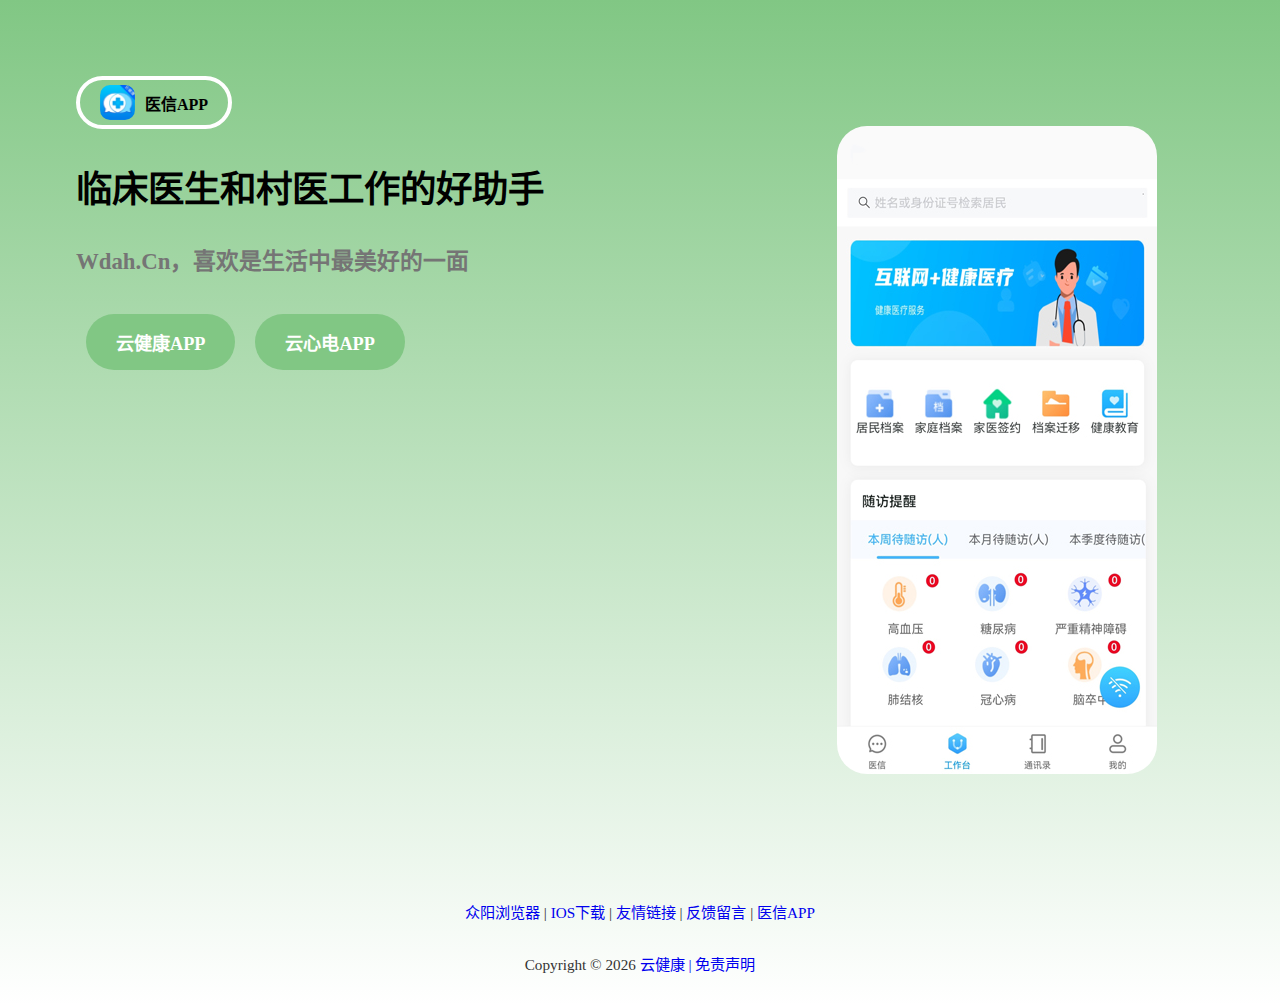
<file: index.html>
<!DOCTYPE html>
<html lang="zh-cn">
<head>
    <meta charset="UTF-8">
    <meta http-equiv="X-UA-Compatible" content="IE=edge">
    <meta name="viewport" content="width=device-width, initial-scale=1.0">
    <title>云健康 - 医信丨我的爱好 - wdah.cn</title>
    <meta name="author" content="云健康，云心电，医信APP">
    <meta name="description" content="医信，临床医生和村医工作的好助手，旨在创新医学信息传播模式，推动全民健康生活方式。">
    <meta name="keywords" content="医信（APP）是基于移动互联网技术搭建的全流程服务平台，通过本平台患者可以查看医生简介信息，能以服务申请单的形式主动订购医生的即时诊疗服务，医生可以在线查看患者的病情描述和健康档案（包括检验报告、检查报告）。医生接受患者服务申请后可通过类微信的方式与患者进行病情沟通，可在线给患者开“门诊处方、检验（检查）申请”，患者可实时查看到服务申请处理进度和医生开出的治疗信息，患者随后可以线上付费线下检查。诊疗结束后患者可以给医生匿名评价。">
    <link rel="shortcut icon" href="favicon.ico" type="image/x-icon">
    <link rel="stylesheet" href="css/style.css">
</head>
<body>
    <section class="home">
    <div class="title">
        <div class="logo">
            <img src="app/logo.png" alt="logo">
            <p>医信APP</p>
        </div>
        <h4>临床医生和村医工作的好助手</h4>
        <h6>wdah.cn，喜欢是生活中最美好的一面</h6>
        <div class="bottom">
            <a href="https://yx.bailingjk.net/newHisOnlineDoctor/4.33.0/doc.apk" class="down" target="_blank">云健康APP</a>
			<a href="https://www.123pan.com/s/W970Vv-JXJX" class="down" target="_blank">云心电APP</a>
        </div>
        

        
    </div>
    <div class="content">
        <img src="app/app.jpg" alt="app">
    </div>
    </section>
    
    <section class="footer">
        <p> <a href="https://xc.wdah.cn" target="_blank">众阳浏览器</a> |
		<a href="https://apps.apple.com/cn/app/id1054949278" class="down" target="_blank">IOS下载</a> |
        <a href="yqlj.html" target="_blank">友情链接</a> |
        <a href="https://support.qq.com/products/460222" target="_blank">反馈留言</a> |
		<a href="https://www.123pan.com/s/W970Vv-B2JX.html" target="_blank">医信APP</a>
        </p>
    </section>
    
    <section class="footer">
        <p>Copyright &copy; <script type="text/javascript">document.write((new Date()).getFullYear());</script>&nbsp;<a href="http://www.wdah.cn/">云健康</a>&nbsp;<a href="mianze.html">|&nbsp;免责声明</a><br>
</body>
</html>
</file>
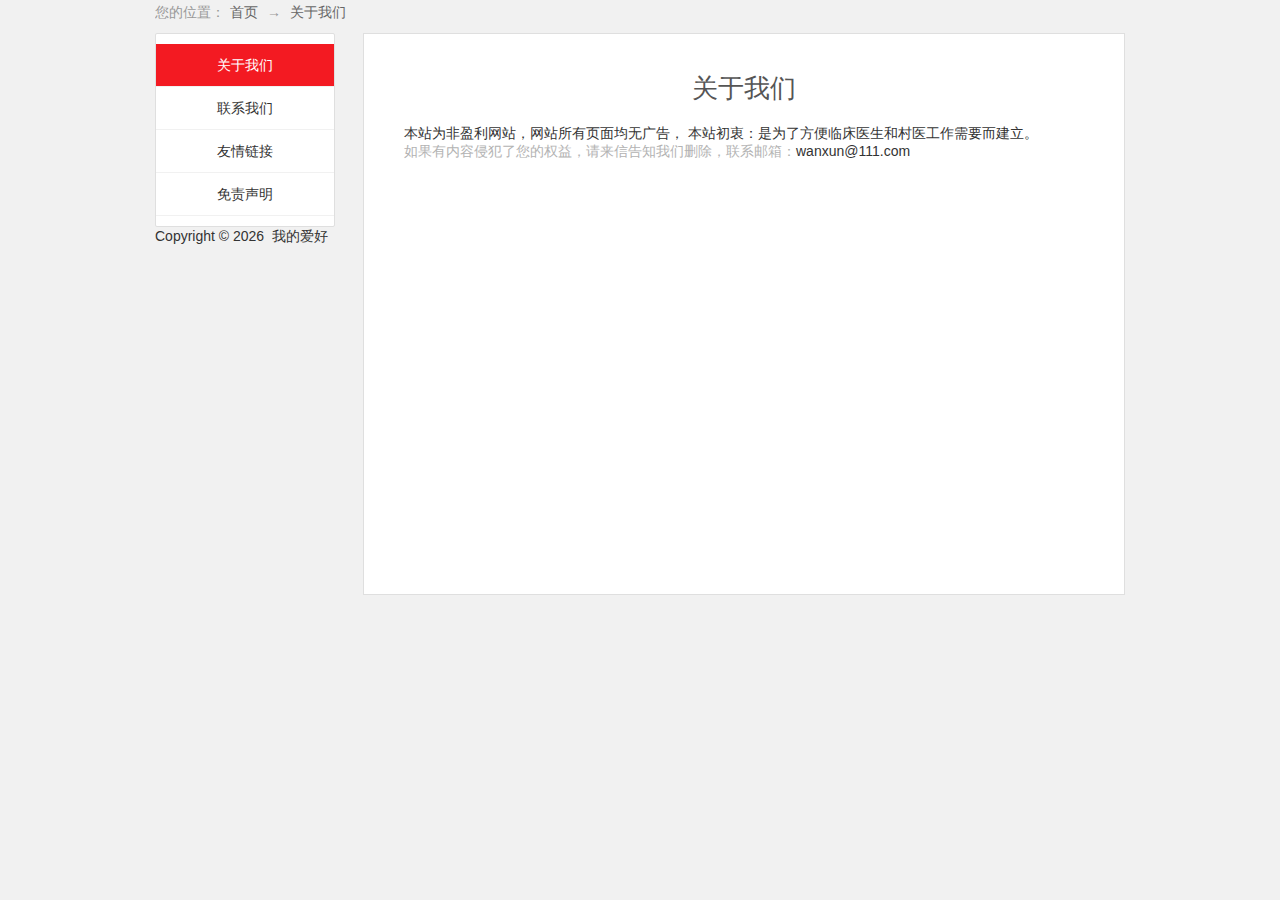
<file: about.html>
<!DOCTYPE html>
<html>
<head>
    <meta http-equiv="Content-Type" content="text/html; charset=utf-8" />
    <meta http-equiv="Cache-Control" content="no-transform " />
    <meta http-equiv="Cache-Control" content="no-siteapp" />
    <meta name="applicable-device" content="pc">
    <meta name="renderer" content="webkit">
    <title>关于我们 丨 我的爱好</title>
    <meta name="author" content="云健康，云心电，医信APP">
    <meta name="description" content="医信，临床医生和村医工作的好助手">
    <meta name="keywords" content="医信,医患交流平台，旨在创新医学信息传播模式，推动全民健康生活方式。我的爱好">
    <link rel="shortcut icon" href="favicon.ico" type="image/x-icon">
    <!--当前页面样式文件-->
    <link rel="stylesheet" href="css/link.css" />

</head>
<body>
    
<div id="about">
    <div class="place">
        <p>您的位置：<a href="/">首页</a> → <a>关于我们</a></p>
    </div>
    <div id="nav">
        <ul>
        <li class="hover">
            <a target="_blank" href="mianze.html">
            <span>关于我们</span>
			</a>
        </li>
            <li><a target="_blank" href="lianxi.html">联系我们</a></li>
			<li><a target="_blank" href="yqlj.html">友情链接</a></li>
            <li><a target="_blank" href="mianze.html">免责声明</a></li>
        </ul>
    </div>


    <div id="content" class="listcon">
        <h2>关于我们</h2>
        <div class="editor">
                <a><span>本站为非盈利网站，网站所有页面均无广告，</span></a>
				<a><span>本站初衷：是为了方便临床医生和村医工作需要而建立。</span></a>
				<li>如果有内容侵犯了您的权益，请来信告知我们删除，联系邮箱：<a href="#">wanxun@111.com</a></li>
        </div>
    </div>
	<section class="footer">
     <p>Copyright &copy; <script type="text/javascript">document.write((new Date()).getFullYear());</script>&nbsp; <a href="http://www.wdah.cn/">我的爱好</a><br>
</div>
</body>
</html>
</file>
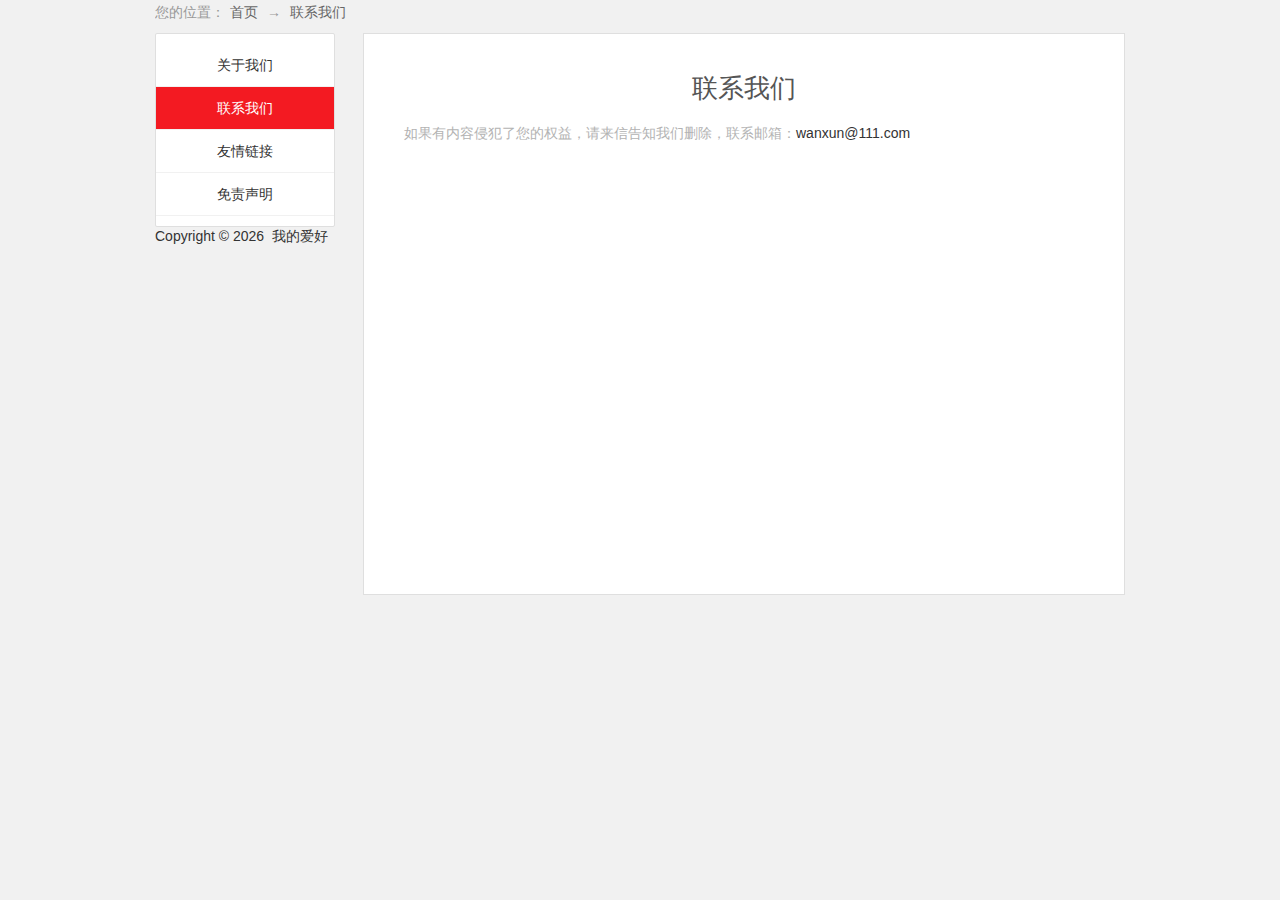
<file: lianxi.html>
<!DOCTYPE html>
<html>
<head>
    <meta http-equiv="Content-Type" content="text/html; charset=utf-8" />
    <meta http-equiv="Cache-Control" content="no-transform " />
    <meta http-equiv="Cache-Control" content="no-siteapp" />
    <meta name="applicable-device" content="pc">
    <meta name="renderer" content="webkit">
    <title>联系我们 丨 我的爱好</title>
    <meta name="author" content="云健康，云心电，医信APP">
    <meta name="description" content="医信，临床医生和村医工作的好助手">
    <meta name="keywords" content="医信,医患交流平台，旨在创新医学信息传播模式，推动全民健康生活方式。我的爱好">
    <link rel="shortcut icon" href="favicon.ico" type="image/x-icon">
    <!--当前页面样式文件-->
    <link rel="stylesheet" href="css/link.css" />

</head>
<body>
    
<div id="about">
    <div class="place">
        <p>您的位置：<a href="/">首页</a> → <a>联系我们</a></p>
    </div>
    <div id="nav">
        <ul>
            <li><a target="_blank" href="about.html">关于我们</a></li>
		<li class="hover">
            <a target="_blank" href="lianxi.html">
            <span>联系我们</span>
			</a>
        </li>
			<li><a target="_blank" href="yqlj.html">友情链接</a></li>
            <li><a target="_blank" href="mianze.html">免责声明</a></li>
        </ul>
    </div>


    <div id="content" class="listcon">
        <h2>联系我们</h2>
        <div class="editor">
				<li>如果有内容侵犯了您的权益，请来信告知我们删除，联系邮箱：<a href="#">wanxun@111.com</a></li>
        </div>
    </div>
	<section class="footer">
     <p>Copyright &copy; <script type="text/javascript">document.write((new Date()).getFullYear());</script>&nbsp; <a href="http://www.wdah.cn/">我的爱好</a><br>
</div>
</body>
</html>
</file>
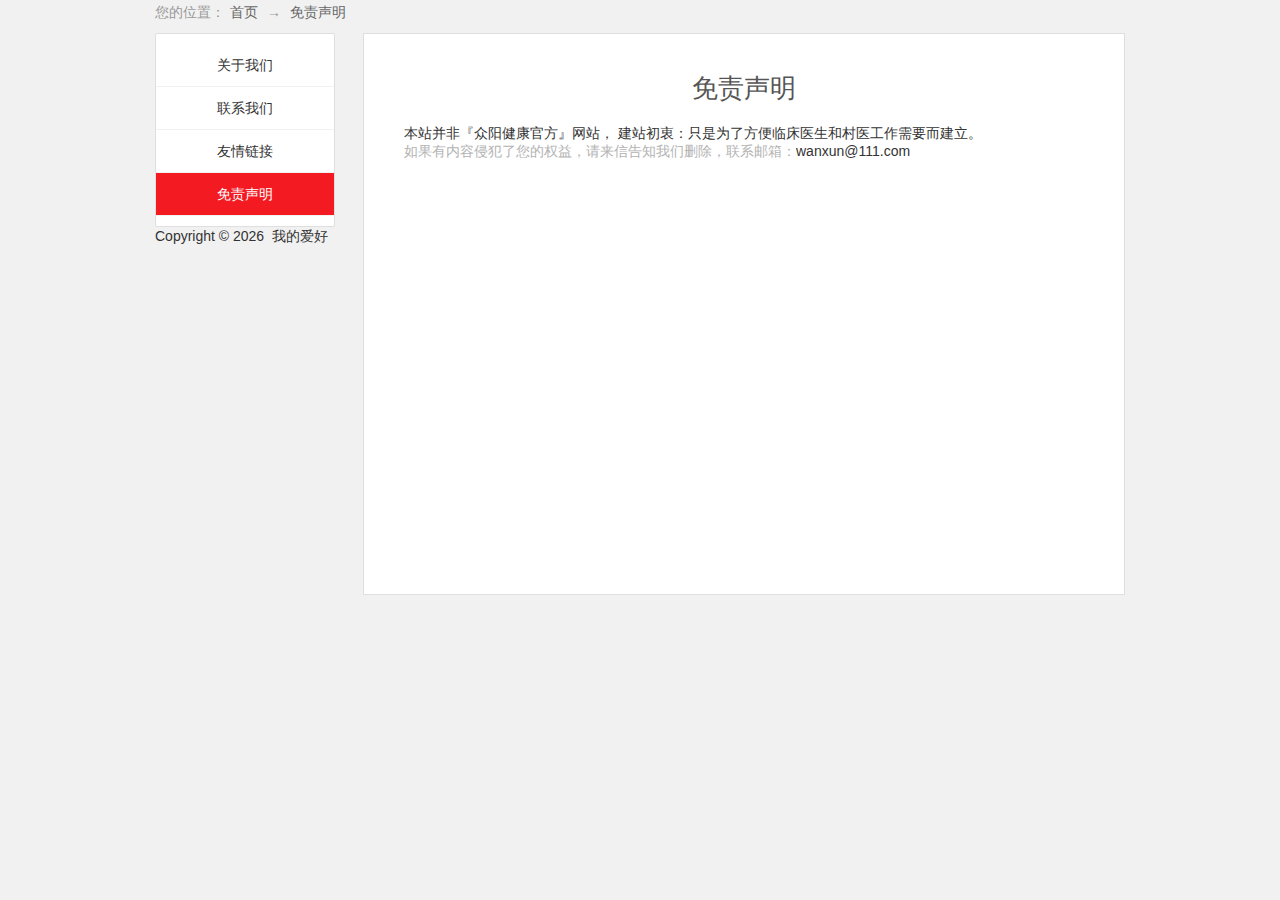
<file: mianze.html>
<!DOCTYPE html>
<html>
<head>
    <meta http-equiv="Content-Type" content="text/html; charset=utf-8" />
    <meta http-equiv="Cache-Control" content="no-transform " />
    <meta http-equiv="Cache-Control" content="no-siteapp" />
    <meta name="applicable-device" content="pc">
    <meta name="renderer" content="webkit">
    <title>免责声明 丨 我的爱好</title>
    <meta name="author" content="云健康，云心电，医信APP">
    <meta name="description" content="医信，临床医生和村医工作的好助手">
    <meta name="keywords" content="医信,医患交流平台，旨在创新医学信息传播模式，推动全民健康生活方式。我的爱好">
    <link rel="shortcut icon" href="favicon.ico" type="image/x-icon">
    <!--当前页面样式文件-->
    <link rel="stylesheet" href="css/link.css" />

</head>
<body>
    
<div id="about">
    <div class="place">
        <p>您的位置：<a href="/">首页</a> → <a>免责声明</a></p>
    </div>
    <div id="nav">
        <ul>
            <li><a target="_blank" href="about.html">关于我们</a></li>
            <li><a target="_blank" href="lianxi.html">联系我们</a></li>
			<li><a target="_blank" href="yqlj.html">友情链接</a></li>
        <li class="hover">
            <a target="_blank" href="mianze.html">
            <span>免责声明</span>
            </a>
        </li>
        </ul>
    </div>

    <div id="content" class="listcon">
        <h2>免责声明</h2>
        <div class="editor">
                <a><span>本站并非<a target="_blank"  href="https://www.msunhis.com">『众阳健康官方』网站，</span></a>
				<a><span>建站初衷：只是为了方便临床医生和村医工作需要而建立。</span></a>
				<li>如果有内容侵犯了您的权益，请来信告知我们删除，联系邮箱：<a href="#">wanxun@111.com</a></li>
        </div>
    </div>
	<section class="footer">
     <p>Copyright &copy; <script type="text/javascript">document.write((new Date()).getFullYear());</script>&nbsp; <a href="http://www.wdah.cn/">我的爱好</a><br>
</div>
</body>
</html>
</file>
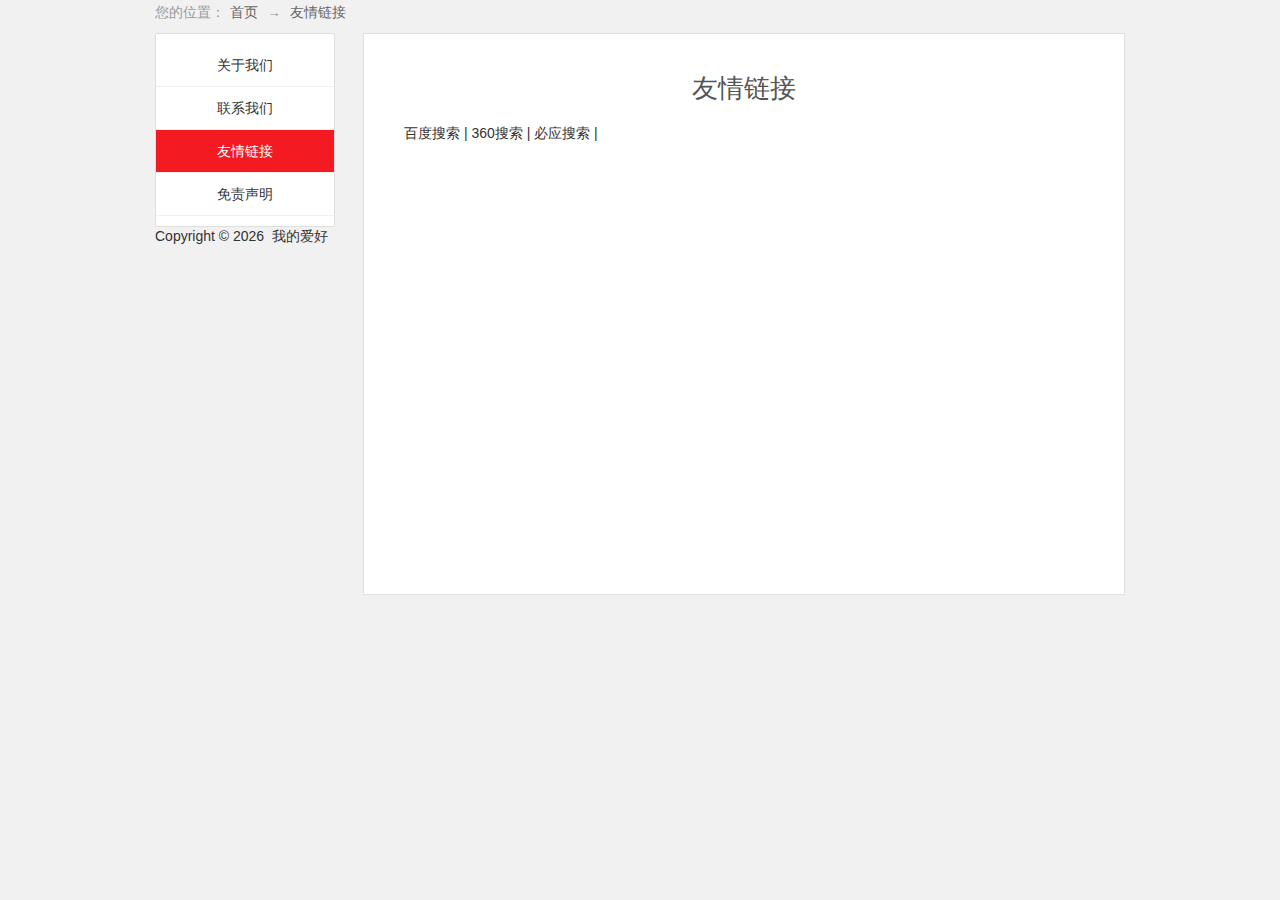
<file: yqlj.html>
<!DOCTYPE html>
<html>
<head>
    <meta http-equiv="Content-Type" content="text/html; charset=utf-8" />
    <meta http-equiv="Cache-Control" content="no-transform " />
    <meta http-equiv="Cache-Control" content="no-siteapp" />
    <meta name="applicable-device" content="pc">
    <meta name="renderer" content="webkit">
    <title>友情链接 | 我的爱好</title>
    <meta name="author" content="医信APP，云健康，云心电">
    <meta name="description" content="医信，临床医生和村医工作的好助手">
    <meta name="keywords" content="医信,医患交流平台，旨在创新医学信息传播模式，推动全民健康生活方式。我的爱好">
    <link rel="shortcut icon" href="favicon.ico" type="image/x-icon">
    <!--当前页面样式文件-->
    <link rel="stylesheet" href="css/link.css" />

</head>
<body>
    
<div id="about">
    <div class="place">
        <p>您的位置：<a href="/">首页</a> → <a>友情链接</a></p>
    </div>
    <div id="nav">
        <ul>
            <li><a target="_blank" href="about.html">关于我们</a></li>
            <li><a target="_blank" href="lianxi.html">联系我们</a></li>
        <li class="hover">
            <a target="_blank" href="yqlj.html">
            <span>友情链接</span>
            </a>
        </li>
		    <li><a target="_blank" href="mianze.html">免责声明</a></li>
        </ul>
    </div>

    <div id="content" class="listcon">
        <h2>友情链接</h2>
        <div class="editor">
                <a target="_blank" href="https://www.baidu.com">
                    <span>百度搜索</span>
                </a>| 
				<a target="_blank" href="https://www.so.com">
                    <span>360搜索</span>
                </a>|
				<a target="_blank" href="https://cn.bing.com">
                    <span>必应搜索</span>
                </a>|
                
                
        </div>
    </div>
	<section class="footer">
     <p>Copyright &copy; <script type="text/javascript">document.write((new Date()).getFullYear());</script>&nbsp; <a href="http://www.wdah.cn/">我的爱好</a><br>
</div>
</body>
</html>
</file>
<file: css/style.css>
*{
    margin: 0;
    padding: 0;
    text-decoration: none;
    text-transform: capitalize;
    outline: none;
    border: none;
}
html{
    font-size: 95%;
    overflow: scroll;
    scroll-behavior: smooth;
    scroll-padding-top: 8rem;
}
body{
    background: linear-gradient(rgba(129,199,132,255) 0%,rgba(129,199,132,0) 100%) no-repeat;
}
.home{
    display: flex;
    min-height: 100vh;
}
.title{
    flex: 1 1 auto;
    padding: 0 5rem;
}
.title .logo{
    margin-top: 5rem;
    display: flex;
    align-items: center;
    width: fit-content;
    padding: 5px 20px;
    border: 4px solid rgb(255, 255, 255);
    border-radius: 87px;
}
.title .logo img{
    height: 35px;
    width: 35px;
    border-radius: 10px;
}
.title .logo p{
    margin-left: 10px;
    color: rgb(0, 0, 0);
    font-weight: bold;
    font-size: 16px;
}
.title h4{
    margin-top: 2rem;
    font-size: 2.4rem;
    font-weight: bold;
    line-height: 1.7;
    color: rgb(0, 0, 0);
}
.title h6{
    margin-top: 1.4rem;
    color: #757575;
    font-size: 1.5rem;
}

.content{
    flex: 1 1 auto;
    padding: 0 5rem;
    display: flex;
    align-items: center;
    justify-content: center;
}
.content img{
    /* 矩形 3 */
width: 320px;
height: 648px;
/* border: 8px solid rgb(255, 255, 255); */
border-radius: 30px;
}
.title .bottom{
    margin-top: 2.5rem;
    display: flex;
}
.title .bottom .down{
    margin: 0 10px;
    align-items: center;
    padding: 15px 30px;
    background: rgb(129, 199, 132);
    border-radius: 93px;
    color: #fff;
    font-weight: bold;
    font-size: 1.2rem;
}
.title .bottom .sponsor{
    margin: 0 10px;
    align-items: center;
    padding: 15px 30px;
    /* background: rgb(129, 199, 132); */
    border-radius: 93px;
    color: rgb(0, 0, 0);
    font-weight: bold;
    font-size: 1.2rem;
}
.footer{
    padding: 0;
    display: flex;
    /* height: 10rem; */
    margin-bottom: 2rem;
    justify-content: center;
    align-items: center;
}
.footer p{
    font-size: 1rem;
    color: #333;
}

@media(max-width:991px){
    html{
        font-size: 75%;
    }
}

@media(max-width: 881px){
    .home{
        flex-direction: column;
    }
    .title{
        padding: 0 3rem;
        justify-content: center;
    }
    .title .logo img{
        height: 30px;
        width: 30px;
        border-radius: 10px;
    }
    .title .bottom{
        justify-content: center;
    }
    .content{
        padding:  0 3rem;
        margin-top: 2rem;
    }
    .footer{
        margin-top: 3rem;
    }
}

@media(max-width:460px){
    html{
        font-size: 60%;
    }
    .title .logo{
        padding: 5px 15px;
    }
    .title .logo img{
        height: 25px;
        width: 25px;
        border-radius: 10px;
    }
    .content img{
        /* 矩形 3 */
    width: 280px;
    height: 580px;
    }
}
</file>
<file: css/link.css>
@charset "utf-8";

/* CSS Document */
html, body, div, span,applet, object, iframe, h1, h2, h3, h4, h5, h6, p, blockquote, pre, a, abbr, acronym, address, big, cite, code, del, dfn, em, img, ins, kbd, q, s, samp, small, strike, strong, sub, sup, tt, var, dd, dl, dt, li, ol, ul, fieldset, form, label, legend, table, caption, tbody, tfoot, thead, tr, th, td {margin:0;padding:0;}
body {height:100%; color:#333;-webkit-text-size-adjust:none;}
body{font:14px/18px Arial,"Lantinghei SC","Microsoft Yahei","Hiragino Sans GB","Helvetica Neue",Helvetica,Arial,sans-serif; background:#f1f1f1;}
h1, h2, h3, h4, h5, h6{font-size:100%;}
address, cite, em{font-style:normal;}
li{list-style-type:none;color: #b3b3b3;}
a{text-decoration:none;color: #333;}
a:hover{color:#cf0b22;text-decoration:none;}
fieldset, img {border:0;}
label,button{cursor: pointer;}
select,input,textarea,font{font-size:12px; }
.clear{clear:both; line-height:0px; overflow:hidden;}


/*顶部*/
#top{ width:100%; background:#4b4b4b; margin-bottom: 10px;}
.topcon{ width:970px; margin:0 auto; overflow:hidden; zoom:1; height:35px;}
.words{ width:300px; height:26px; display:inline-block; background: url(../images/uooo.png) -132px -101px no-repeat; margin-top: 3px; float: left;}
.topcon ul{ float:right; padding-top:7px;}
.topcon ul a{ color:#c2c2c2; padding-left:10px;}
.topcon ul a:hover{ color:#f60000;}
.topcon ul i{ color:#606060; padding-left:10px;}

#about{ width:970px; margin:0 auto; overflow:hidden; zoom:1;}

/*面包屑导航*/
.place{ height: 30px; padding-top: 3px; overflow: hidden; zoom: 1;}
.place p{ color:#999;}
.place p a{ color:#666666; padding: 0px 5px;}
.place p b{ font-weight:normal; color:#17a7ef; padding: 0px 5px;}
.place p a:hover{ color:#df0000;}


/*左侧导航*/
#nav{ width:178px; float:left; background:#fff; border:1px solid #dfdfdf; border-radius:2px; position: relative; }
#nav ul{ padding-top:10px; padding-bottom:10px; overflow:hidden; zoom:1;width: 178px;}
#nav ul li{ height: 42px; border-bottom: 1px solid #f1f1f1;}
#nav ul li a{ display:block; cursor: pointer; line-height: 42px; text-align: center;}
#nav ul li.hover a,#nav ul li:hover a { color:#fff; background-color: #f31a22}



/*内容*/
#content{ width:680px; padding: 30px 40px; float:right; overflow: hidden; zoom: 1;background:#fff; border:1px solid #dfdfdf; min-height: 500px}
#content h2 {font-size: 26px; color: #555;text-align: center;height:50px;font-weight: normal;line-height:50px;padding-bottom: 10px;font-family: "Microsoft Yahei";}
.editor p { color: #777;font-size: 15px;line-height: 30px; padding-top: 15px;font-family: "Microsoft Yahei";}

/*分页*/
#page{ height:30px; line-height:30px; text-align:right; font-size:14px; padding: 0px 20px 20px 30px; float: left; overflow: hidden; zoom: 1;}
#page a{ background:#e8e8e8; padding: 5px 11px; margin: 0 6px 0 0; color: #666; border: 1px solid #d7d7d7;}
#page a:hover{ color:#fff; background:#22b0f7; text-decoration:none;}
#page span{ padding: 4px 10px; margin: 0 1px 0 0; background: #22b0f7; color:#fff;}
#page b.sele{ color:#fff; background:#7db700; text-decoration:none; padding: 4px 10px; margin: 0 3px 0 0;}
#page b.total{ color:#999; font-weight:normal;}
#page b.selected{ background: #22b0f7; border: 1px solid #22b0f7; color:#fff; padding: 5px 11px;  margin: 0 6px 0 0;}
#page strong.total{ color: #888; font-weight:normal;}

/*底部*/
#bottom{ background: #f6f6f6; overflow:hidden; zoom:1; height: 126px; border-top: 1px #d4d4d4 solid;position: relative; margin-top: 20px; font-weight: normal;}
.bottom1{ width:970px; height:75px; display:block; margin:0px auto; padding-top: 20px; color:#fff}
.bottom1 li{ width:970px; text-align:center; height: 26px; line-height: 26px; color: #aaa; }
.bottom1 li a{ color: #555; padding: 0px 14px; cursor:pointer;}
.bottom1 li a:hover{ color:#df0000;}
.bottom1 li font{ color: #0cacfe; margin:0px 7px;}
.bottom1 li.word{ color:#999;}
</file>
